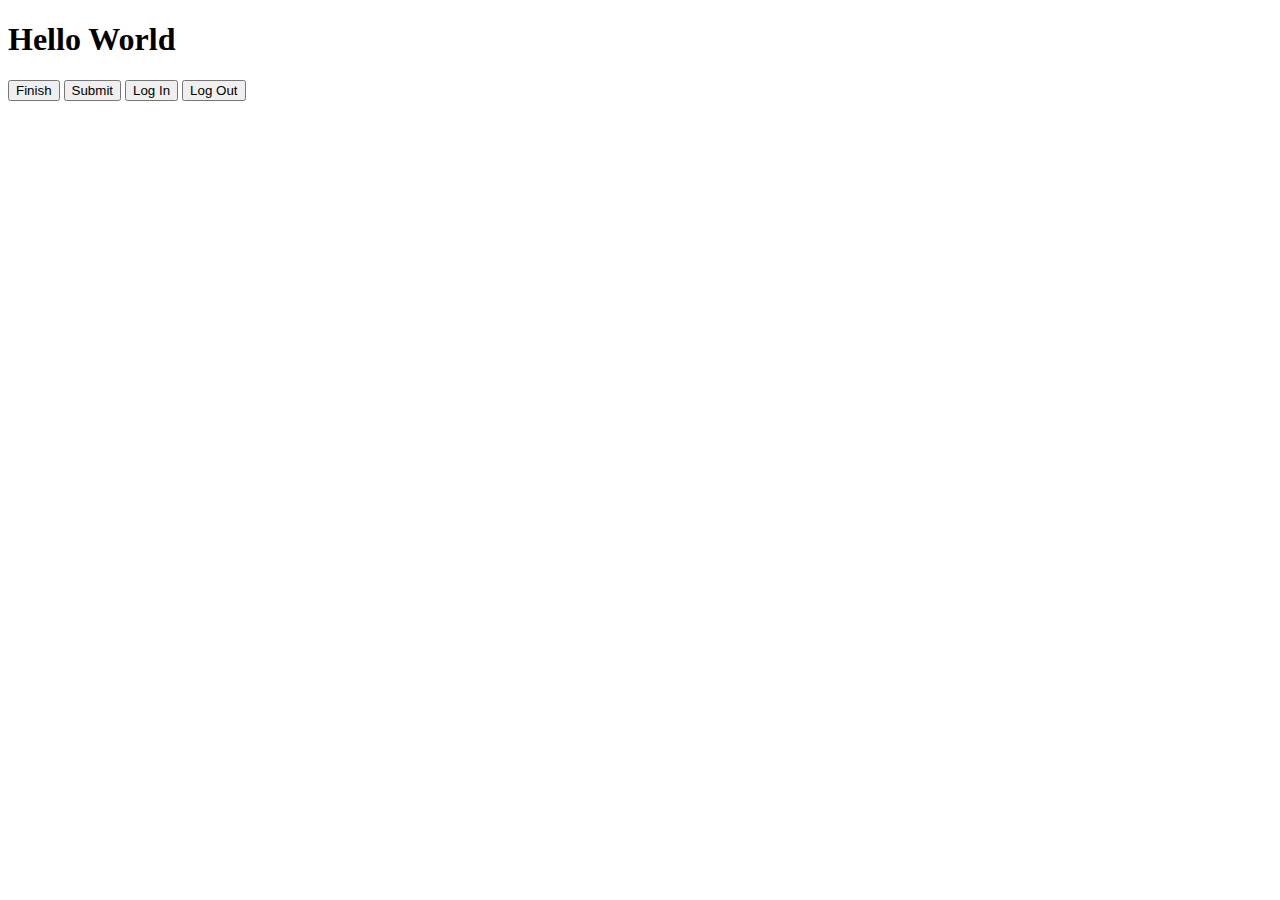
<file: Lec10_200225/index.html>
<!DOCTYPE html>
<html lang="en">
<head>
    <meta charset="UTF-8">
    <meta name="viewport" content="width=device-width, initial-scale=1.0">
    <title>Tech Mahindra</title>
    
</head>
<body>
    <h1>Hello World</h1>
    <button id="btn">Finish</button>
    <button id="btn1">Submit</button>
    <button id="btn2">Log In</button>
    <button id="btn3">Log Out</button>


    <script src="index.js"></script>
</body>
</html>
</file>
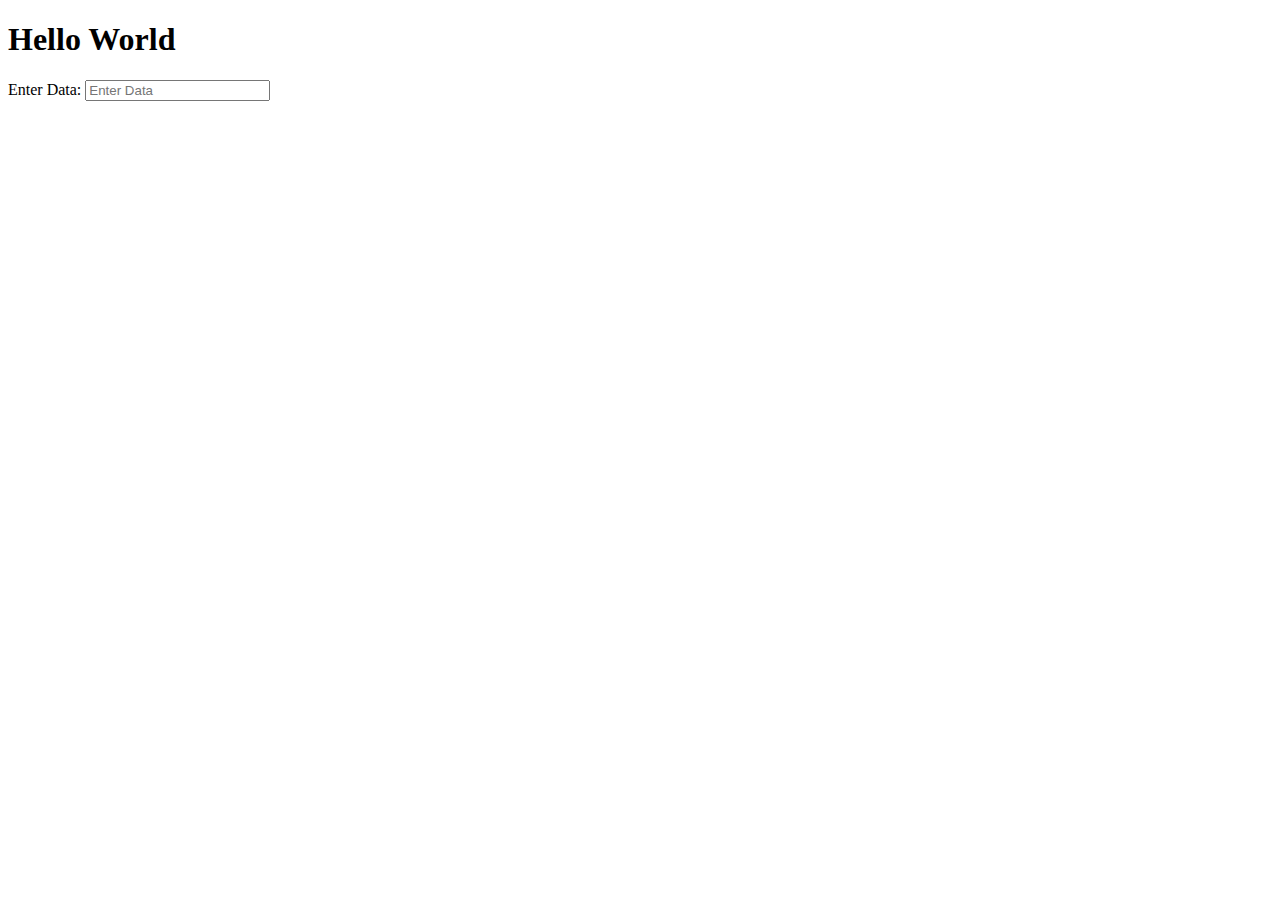
<file: Lec11_210225/index.html>
<!DOCTYPE html>
<html lang="en">
<head>
    <meta charset="UTF-8">
    <meta name="viewport" content="width=device-width, initial-scale=1.0">
    <title>Tech Mahindra</title>
    
</head>
<style>

    #grandparent{
        border: 2px solid sandybrown;
        width: 400px;
        height: 400px;
        display: flex;
        justify-content: center;
        align-items: center;
        background-color: white;
    }

    #parent{
        border: 2px solid red;
        width: 300px;
        height: 300px;
        display: flex;
        justify-content: center;
        align-items: center;
        background-color: white;
    }
    #child{
        border: 2px solid blue;
        width: 200px;
        height: 200px;
        display: flex;
        justify-content: center;
        align-items: center;
        background-color: white;
    }
    #grandparent:hover{
        background-color: green;
    }
    #parent:hover{
        background-color: aqua;
    }
    #child:hover{
        background-color: beige;
    }
</style>

<body>
    <h1>Hello World</h1>
<!-- 
    <div id="grandparent">
        <div id="parent">
            <div id="child">

            </div>
        </div>
    </div> -->


<!-- <div id="maindiv">
    <ul id="subjects">
        <li id="sub1">Math</li>
        <li id="sub2">English</li>
        <li id="sub3">Science</li>
        <li id="sub4">Music</li>
    </ul>
</div> -->



<div id="searchbox">
    <span>Enter Data:
        <input type="text" id="searchbox" placeholder="Enter Data"> 
    </span>
</div>

    <script src="index.js"></script>
</body>
</html>
</file>
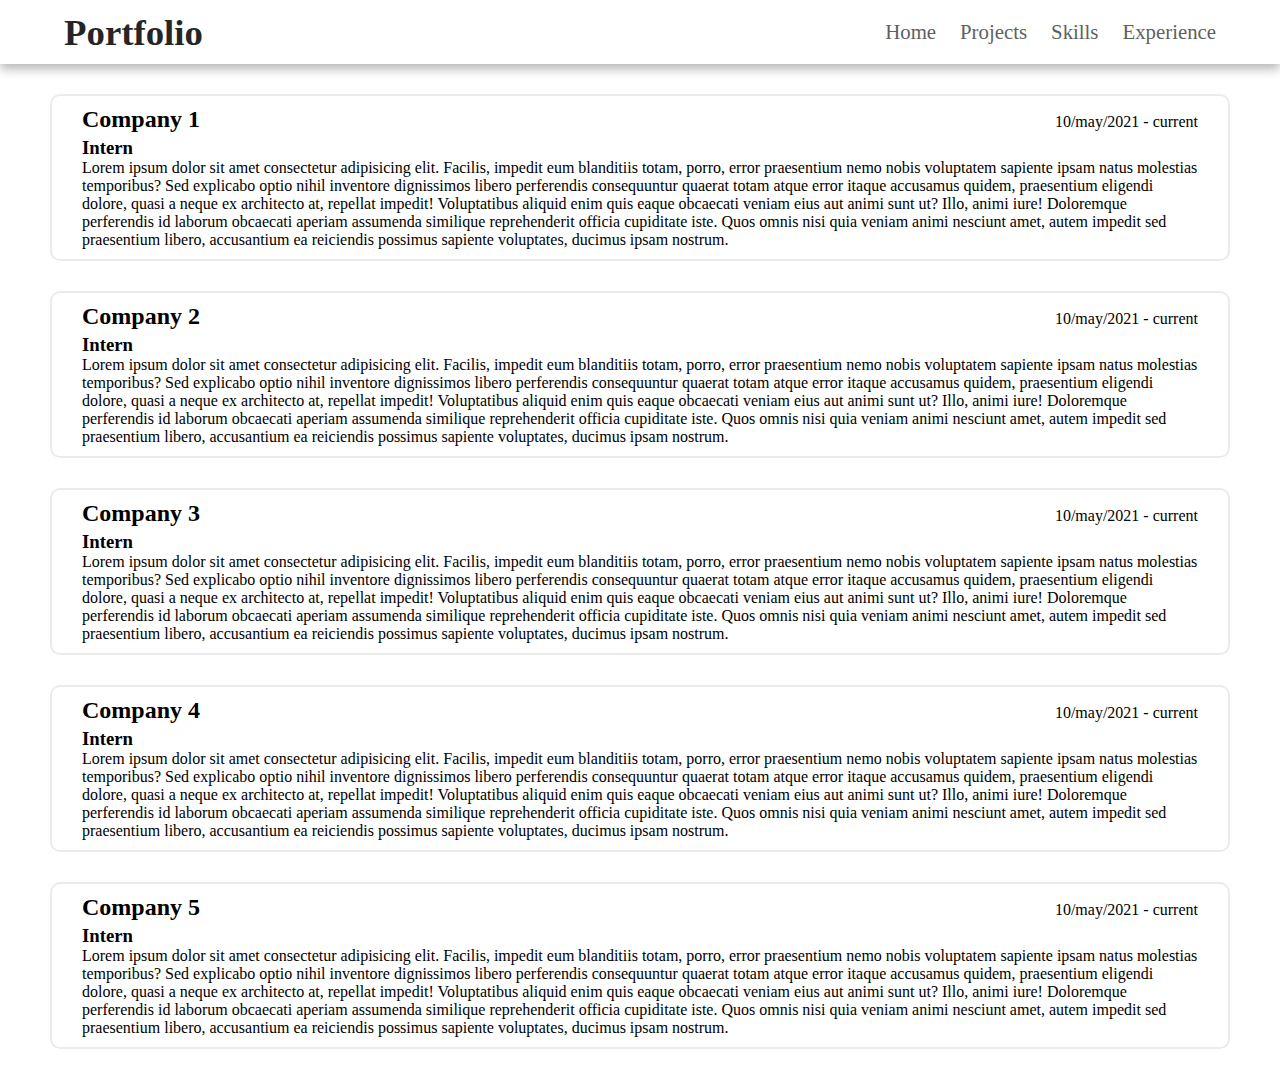
<file: Lec2_050225/experience.html>
<!DOCTYPE html>
<html lang="en">
<head>
    <meta charset="UTF-8">
    <meta name="viewport" content="width=device-width, initial-scale=1.0">
    <title>Document</title>
    <link rel="stylesheet" href="experience.css">
</head>
<body>
    <nav class="navbar">
        <div class="navbar-container container">
            <input type="checkbox" name="" id="">
            <div class="hamburger-lines">
                <span class="line line1"></span>
                <span class="line line2"></span>
                <span class="line line3"></span>
            </div>
            <ul class="menu-items">
                <li><a href="./index.html">Home</a></li>
                <li><a href="./projects.html">Projects</a></li>
                <li><a href="./skills.html">Skills</a></li>
                <li><a href="#">Experience</a></li>
            </ul>
            <h1 class="logo">Portfolio</h1>
        </div>
    </nav>
    <div class="experience-container">
        <div class="experience-1">
          <div>
            <div class="company-info-section">
              <h2>Company 1</h2>
              <p>10/may/2021 - current</p>
            </div>
            <h3>Intern</h3>
          </div>
  
          <p>
            Lorem ipsum dolor sit amet consectetur adipisicing elit. Facilis,
            impedit eum blanditiis totam, porro, error praesentium nemo nobis
            voluptatem sapiente ipsam natus molestias temporibus? Sed explicabo
            optio nihil inventore dignissimos libero perferendis consequuntur
            quaerat totam atque error itaque accusamus quidem, praesentium
            eligendi dolore, quasi a neque ex architecto at, repellat impedit!
            Voluptatibus aliquid enim quis eaque obcaecati veniam eius aut animi
            sunt ut? Illo, animi iure! Doloremque perferendis id laborum obcaecati
            aperiam assumenda similique reprehenderit officia cupiditate iste.
            Quos omnis nisi quia veniam animi nesciunt amet, autem impedit sed
            praesentium libero, accusantium ea reiciendis possimus sapiente
            voluptates, ducimus ipsam nostrum.
          </p>
        </div>
      </div>
  
      <div class="experience-container">
        <div class="experience-1">
          <div>
            <div class="company-info-section">
              <h2>Company 2</h2>
              <p>10/may/2021 - current</p>
            </div>
            <h3>Intern</h3>
          </div>
  
          <p>
            Lorem ipsum dolor sit amet consectetur adipisicing elit. Facilis,
            impedit eum blanditiis totam, porro, error praesentium nemo nobis
            voluptatem sapiente ipsam natus molestias temporibus? Sed explicabo
            optio nihil inventore dignissimos libero perferendis consequuntur
            quaerat totam atque error itaque accusamus quidem, praesentium
            eligendi dolore, quasi a neque ex architecto at, repellat impedit!
            Voluptatibus aliquid enim quis eaque obcaecati veniam eius aut animi
            sunt ut? Illo, animi iure! Doloremque perferendis id laborum obcaecati
            aperiam assumenda similique reprehenderit officia cupiditate iste.
            Quos omnis nisi quia veniam animi nesciunt amet, autem impedit sed
            praesentium libero, accusantium ea reiciendis possimus sapiente
            voluptates, ducimus ipsam nostrum.
          </p>
        </div>
      </div>
  
      <div class="experience-container">
        <div class="experience-1">
          <div>
            <div class="company-info-section">
              <h2>Company 3</h2>
              <p>10/may/2021 - current</p>
            </div>
            <h3>Intern</h3>
          </div>
  
          <p>
            Lorem ipsum dolor sit amet consectetur adipisicing elit. Facilis,
            impedit eum blanditiis totam, porro, error praesentium nemo nobis
            voluptatem sapiente ipsam natus molestias temporibus? Sed explicabo
            optio nihil inventore dignissimos libero perferendis consequuntur
            quaerat totam atque error itaque accusamus quidem, praesentium
            eligendi dolore, quasi a neque ex architecto at, repellat impedit!
            Voluptatibus aliquid enim quis eaque obcaecati veniam eius aut animi
            sunt ut? Illo, animi iure! Doloremque perferendis id laborum obcaecati
            aperiam assumenda similique reprehenderit officia cupiditate iste.
            Quos omnis nisi quia veniam animi nesciunt amet, autem impedit sed
            praesentium libero, accusantium ea reiciendis possimus sapiente
            voluptates, ducimus ipsam nostrum.
          </p>
        </div>
      </div>
  
      <div class="experience-container">
        <div class="experience-1">
          <div>
            <div class="company-info-section">
              <h2>Company 4</h2>
              <p>10/may/2021 - current</p>
            </div>
            <h3>Intern</h3>
          </div>

  
          <p>
            Lorem ipsum dolor sit amet consectetur adipisicing elit. Facilis,
            impedit eum blanditiis totam, porro, error praesentium nemo nobis
            voluptatem sapiente ipsam natus molestias temporibus? Sed explicabo
            optio nihil inventore dignissimos libero perferendis consequuntur
            quaerat totam atque error itaque accusamus quidem, praesentium
            eligendi dolore, quasi a neque ex architecto at, repellat impedit!
            Voluptatibus aliquid enim quis eaque obcaecati veniam eius aut animi
            sunt ut? Illo, animi iure! Doloremque perferendis id laborum obcaecati
            aperiam assumenda similique reprehenderit officia cupiditate iste.
            Quos omnis nisi quia veniam animi nesciunt amet, autem impedit sed
            praesentium libero, accusantium ea reiciendis possimus sapiente
            voluptates, ducimus ipsam nostrum.
          </p>
        </div>
      </div>
  
      <div class="experience-container">
        <div class="experience-1">
          <div>
            <div class="company-info-section">
              <h2>Company 5</h2>
              <p>10/may/2021 - current</p>
            </div>
            <h3>Intern</h3>
          </div>
  
  
          <p>
            Lorem ipsum dolor sit amet consectetur adipisicing elit. Facilis,
            impedit eum blanditiis totam, porro, error praesentium nemo nobis
            voluptatem sapiente ipsam natus molestias temporibus? Sed explicabo
            optio nihil inventore dignissimos libero perferendis consequuntur
            quaerat totam atque error itaque accusamus quidem, praesentium
            eligendi dolore, quasi a neque ex architecto at, repellat impedit!
            Voluptatibus aliquid enim quis eaque obcaecati veniam eius aut animi
            sunt ut? Illo, animi iure! Doloremque perferendis id laborum obcaecati
            aperiam assumenda similique reprehenderit officia cupiditate iste.
            Quos omnis nisi quia veniam animi nesciunt amet, autem impedit sed
            praesentium libero, accusantium ea reiciendis possimus sapiente
            voluptates, ducimus ipsam nostrum.
          </p>
        </div>
      </div>
</body>
</html>
</file>
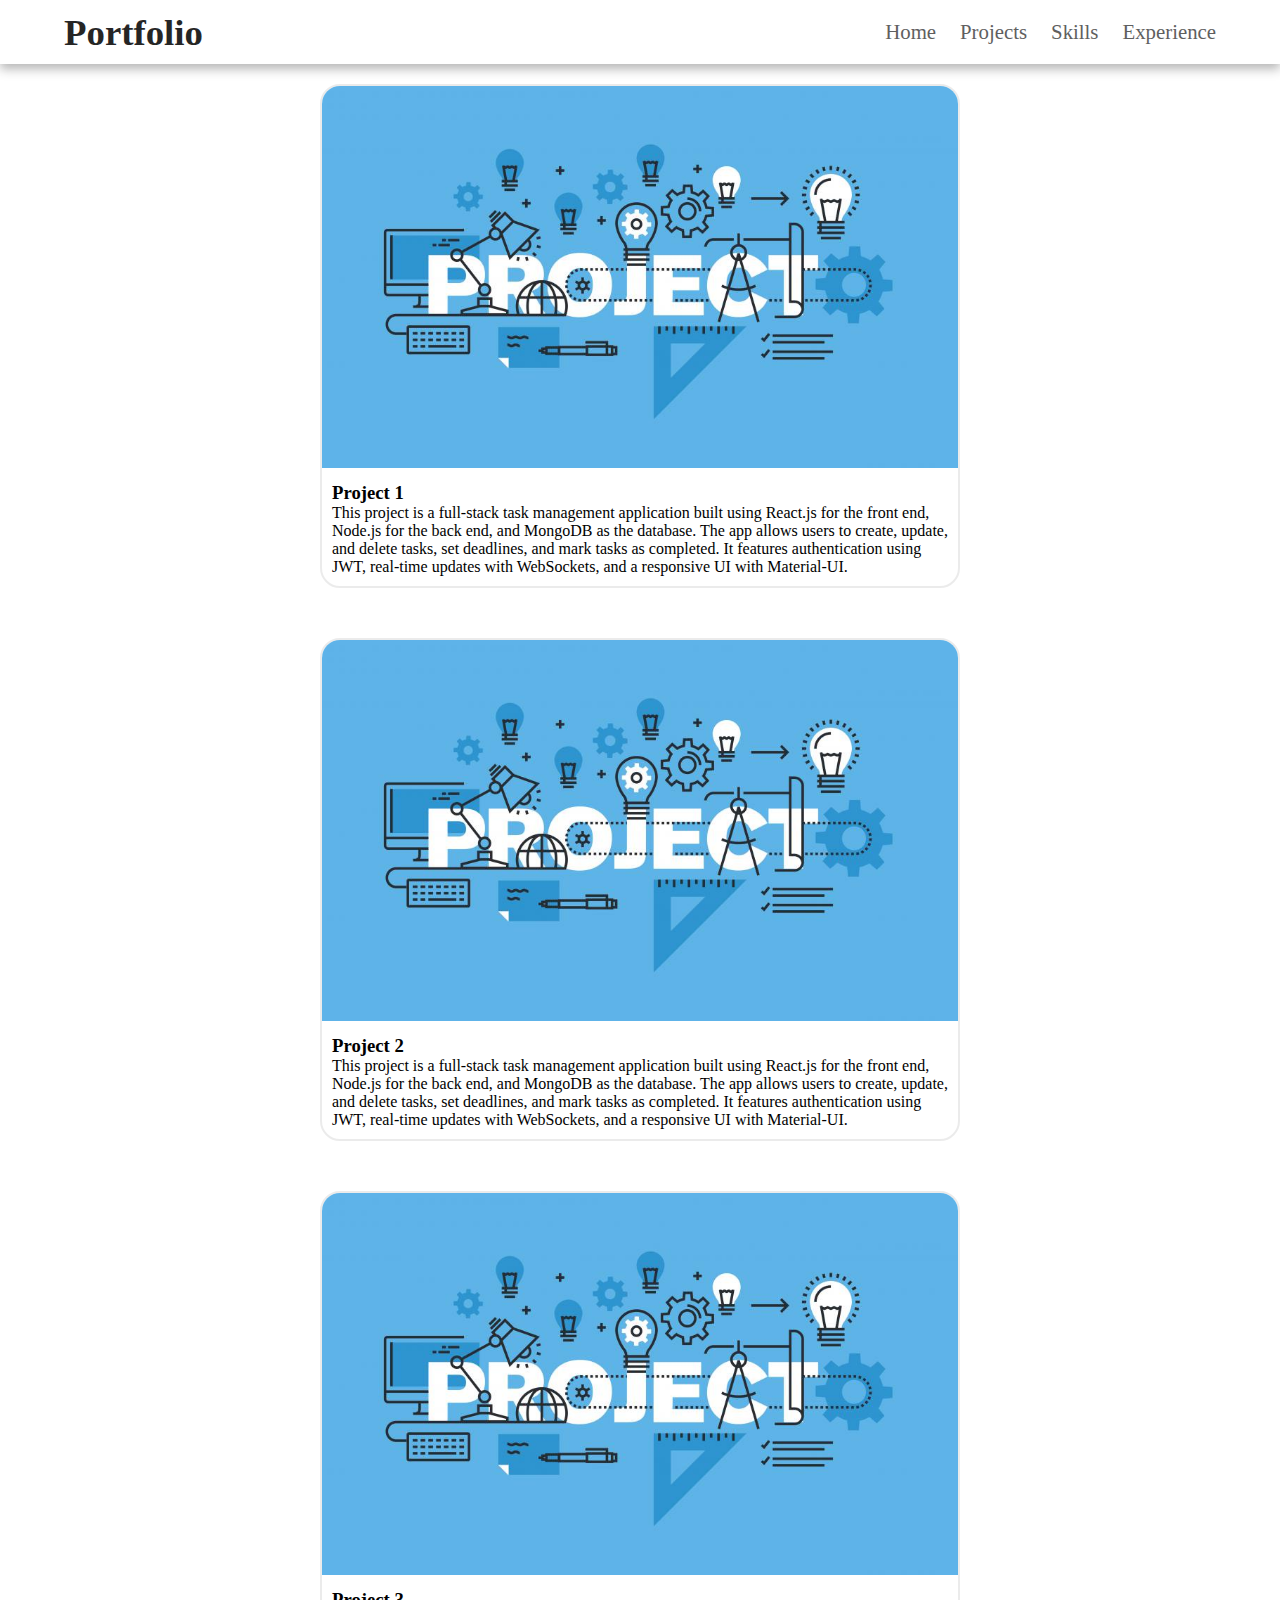
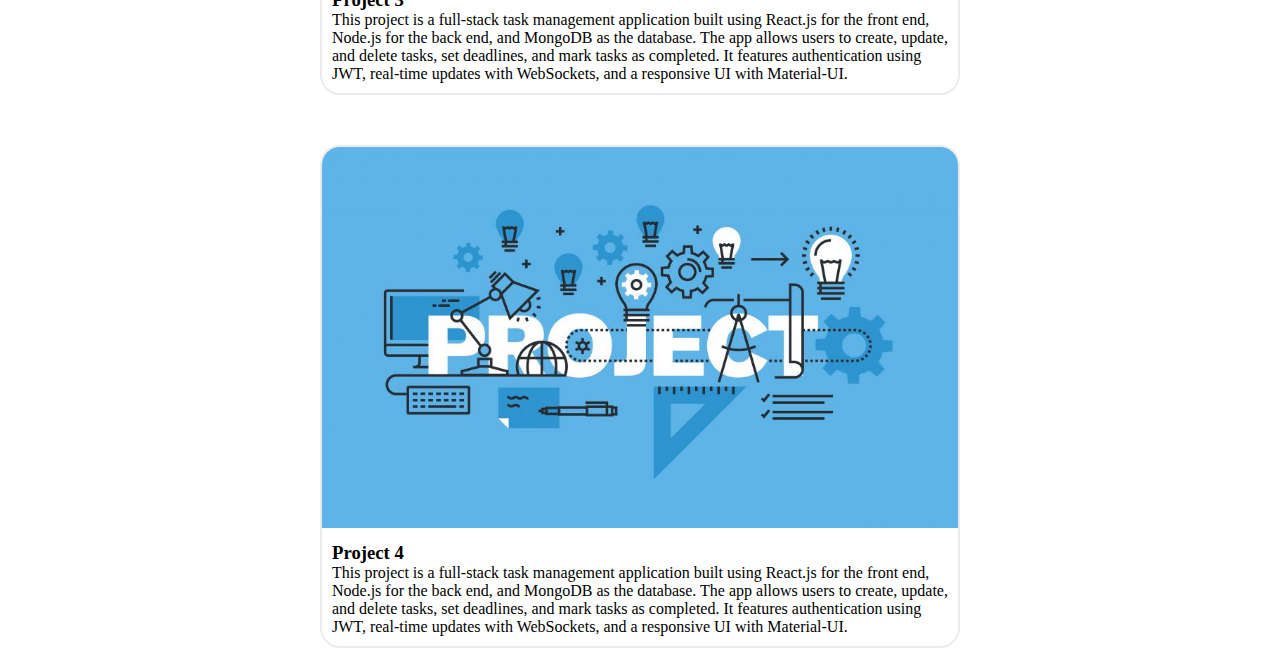
<file: Lec2_050225/projects.html>
<!DOCTYPE html>
<html lang="en">
  <head>
    <link rel="stylesheet" href="projects.css" />
    <meta charset="UTF-8" />
    <meta name="viewport" content="width=device-width, initial-scale=1.0" />
    <title>Document</title>
  </head>
  <body>
    <!-- navbar -->
    <nav class="navbar">
        <div class="navbar-container container">
            <input type="checkbox" name="" id="">
            <div class="hamburger-lines">
                <span class="line line1"></span>
                <span class="line line2"></span>
                <span class="line line3"></span>
            </div>
            <ul class="menu-items">
                <li><a href="./index.html">Home</a></li>
                <li><a href="#">Projects</a></li>
                <li><a href="./skills.html">Skills</a></li>
                <li><a href="./experience.html">Experience</a></li>
            </ul>
            <h1 class="logo">Portfolio</h1>
        </div>
    </nav>
    <!-- Project section -->
    <div class="project-container">
      <div class="project-1">
        <div class="image-banner">
          <img
            src="Images/ProjectManagement.jpg"
            alt="project-1 image"
            width="100%"
          />

          <div class="description-section-projects">
            <h3>Project 1</h3>
            <!-- <div class="tech-stack-section">
              <span>ReactJS</span>
              <span>HTML</span>
              <span>Css</span>
              <span>JavaScript</span>
            </div> -->
            <p>
                This project is a full-stack task management application built using React.js for the front end, Node.js for the back end, and MongoDB as the database. The app allows users to create, update, and delete tasks, set deadlines, and mark tasks as completed. It features authentication using JWT, real-time updates with WebSockets, and a responsive UI with Material-UI.
            </p>
          </div>
        </div>
      </div>

      <div class="project-1">
        <div class="image-banner">
          <img
            src="Images/ProjectManagement.jpg"
            alt="project-1 image"
            width="100%"
          />

          <div class="description-section-projects">
            <h3>Project 2</h3>
            <!-- <div class="tech-stack-section">
              <span>ReactJS</span>
              <span>HTML</span>
              <span>Css</span>
              <span>JavaScript</span>
            </div> -->
            <p>
                This project is a full-stack task management application built using React.js for the front end, Node.js for the back end, and MongoDB as the database. The app allows users to create, update, and delete tasks, set deadlines, and mark tasks as completed. It features authentication using JWT, real-time updates with WebSockets, and a responsive UI with Material-UI.
            </p>
          </div>
        </div>
      </div>

      <div class="project-1">
        <div class="image-banner">
          <img
            src="Images/ProjectManagement.jpg"
            alt="project-1 image"
            width="100%"
          />

          <div class="description-section-projects">
            <h3>Project 3</h3>
            <!-- <div class="tech-stack-section">
              <span>ReactJS</span>
              <span>HTML</span>
              <span>Css</span>
              <span>JavaScript</span>
            </div> -->
            <p>
                This project is a full-stack task management application built using React.js for the front end, Node.js for the back end, and MongoDB as the database. The app allows users to create, update, and delete tasks, set deadlines, and mark tasks as completed. It features authentication using JWT, real-time updates with WebSockets, and a responsive UI with Material-UI.
            </p>
          </div>
        </div>
      </div>

      <div class="project-1">
        <div class="image-banner">
          <img
            src="Images/ProjectManagement.jpg"
            alt="project-1 image"
            width="100%"
          />

          <div class="description-section-projects">
            <h3>Project 4</h3>
            <!-- <div class="tech-stack-section">
              <span>ReactJS</span>
              <span>HTML</span>
              <span>Css</span>
              <span>JavaScript</span>
            </div> -->
            <p>
                This project is a full-stack task management application built using React.js for the front end, Node.js for the back end, and MongoDB as the database. The app allows users to create, update, and delete tasks, set deadlines, and mark tasks as completed. It features authentication using JWT, real-time updates with WebSockets, and a responsive UI with Material-UI.
            </p>
          </div>
        </div>
      </div>
  </body>
</html>
</file>
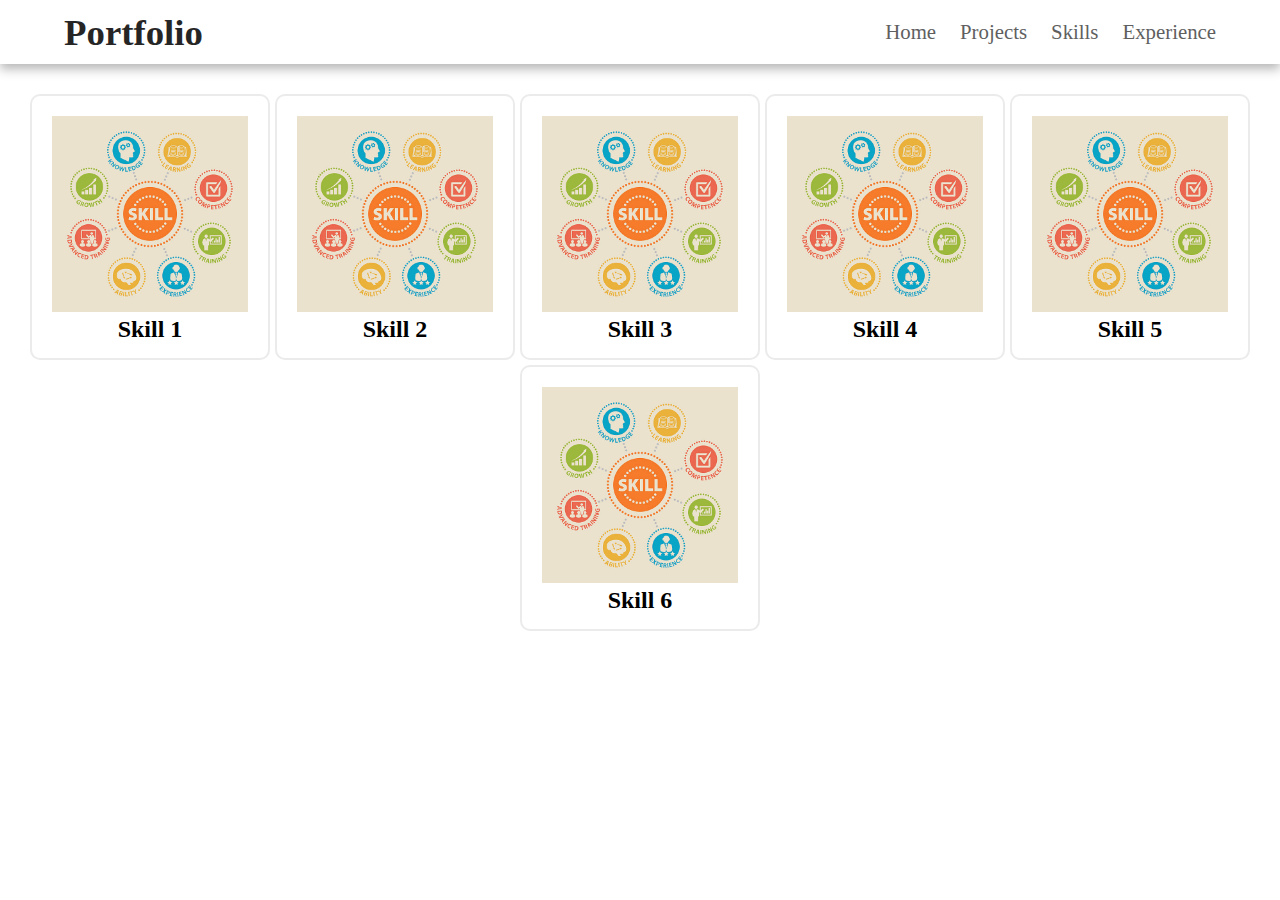
<file: Lec2_050225/skills.html>
<!DOCTYPE html>
<html lang="en">
<head>
    <meta charset="UTF-8">
    <meta name="viewport" content="width=device-width, initial-scale=1.0">
    <title>Document</title>
    <link rel="stylesheet" href="skills.css">
</head>
<body>
    <nav class="navbar">
        <div class="navbar-container container">
            <input type="checkbox" name="" id="">
            <div class="hamburger-lines">
                <span class="line line1"></span>
                <span class="line line2"></span>
                <span class="line line3"></span>
            </div>
            <ul class="menu-items">
                <li><a href="./index.html">Home</a></li>
                <li><a href="./projects.html">Projects</a></li>
                <li><a href="#">Skills</a></li>
                <li><a href="./experience.html">Experience</a></li>
            </ul>
            <h1 class="logo">Portfolio</h1>
        </div>
    </nav>
    <div class="skills-container">
        <div class="skill-1">
          <img
            src="./Images/skill.jpg"
            alt="project-1 image"
            width="100%"
          />
  
          <h2>Skill 1</h2>
        </div>
  
        <div class="skill-1">
          <img
            src="./Images/skill.jpg"
            alt="project-1 image"
            width="100%"
          />
  
          <h2>Skill 2</h2>
        </div>
  
        <div class="skill-1">
          <img
            src="./Images/skill.jpg"
            alt="project-1 image"
            width="100%"
          />
  
          <h2>Skill 3</h2>
        </div>
  
        <div class="skill-1">
          <img
            src="./Images/skill.jpg"
            alt="project-1 image"
            width="100%"
          />
  
          <h2>Skill 4</h2>
        </div>
  
        <div class="skill-1">
          <img
            src="./Images/skill.jpg"
            alt="project-1 image"
            width="100%"
          />
  
          <h2>Skill 5</h2>
        </div>
  
        <div class="skill-1">
          <img
            src="./Images/skill.jpg"
            alt="project-1 image"
            width="100%"
          />
  
          <h2>Skill 6</h2>
        </div>
  
        
</body>
</html>
</file>
<file: Lec2_050225/experience.css>
*,
*::after,
*::before{
    box-sizing: border-box;
    padding: 0;
    margin: 0;
}

.html{
    font-size: 62.5%;
}

.navbar input[type="checkbox"],
.navbar .hamburger-lines{
    display: none;
}

.container{
    max-width: 1200px;
    width: 90%;
    margin: auto;
}

.navbar{
    box-shadow: 0px 5px 10px 0px #aaa;
    /* position: fixed; */
    width: 100%;
    background: #fff;
    color: #000;
    opacity: 0.85;
    z-index: 100;
}

.navbar-container{
    display: flex;
    justify-content: space-between;
    height: 64px;
    align-items: center;
}

.menu-items{
    order: 2;
    display: flex;
}
.logo{
    order: 1;
    font-size: 2.3rem;
}

.menu-items li{
    list-style: none;
    margin-left: 1.5rem;
    font-size: 1.3rem;
}

.navbar a{
    color: #444;
    text-decoration: none;
    font-weight: 500;
    transition: color 0.3s ease-in-out;
}

.navbar a:hover{
    color: #117964;
}

@media (max-width: 768px){
    .navbar{
        opacity: 0.95;
    }

    .navbar-container input[type="checkbox"],
    .navbar-container .hamburger-lines{
        display: block;
    }

    .navbar-container{
        display: block;
        position: relative;
        height: 64px;
    }

    .navbar-container input[type="checkbox"]{
        position: absolute;
        display: block;
        height: 32px;
        width: 30px;
        top: 20px;
        left: 20px;
        z-index: 5;
        opacity: 0;
        cursor: pointer;
    }

    .navbar-container .hamburger-lines{
        display: block;
        height: 28px;
        width: 35px;
        position: absolute;
        top: 20px;
        left: 20px;
        z-index: 2;
        display: flex;
        flex-direction: column;
        justify-content: space-between;
    }

    .navbar-container .hamburger-lines .line{
        display: block;
        height: 4px;
        width: 100%;
        border-radius: 10px;
        background: #333;
    }
    
    .navbar-container .hamburger-lines .line1{
        transform-origin: 0% 0%;
        transition: transform 0.3s ease-in-out;
    }

    .navbar-container .hamburger-lines .line2{
        transition: transform 0.2s ease-in-out;
    }

    .navbar-container .hamburger-lines .line3{
        transform-origin: 0% 100%;
        transition: transform 0.3s ease-in-out;
    }

    .navbar .menu-items{
        padding-top: 100px;
        background: #fff;
        height: 100vh;
        max-width: 300px;
        transform: translate(-150%);
        display: flex;
        flex-direction: column;
        margin-left: -40px;
        padding-left: 40px;
        transition: transform 0.5s ease-in-out;
        box-shadow:  5px 0px 10px 0px #aaa;
        overflow: scroll;
    }

    .navbar .menu-items li{
        margin-bottom: 1.8rem;
        font-size: 1.1rem;
        font-weight: 500;
    }

    .logo{
        position: absolute;
        top: 10px;
        right: 15px;
        font-size: 2.5rem;
    }

    .navbar-container input[type="checkbox"]:checked ~ .menu-items{
        transform: translateX(0);
    }

    .navbar-container input[type="checkbox"]:checked ~ .hamburger-lines .line1{
        transform: rotate(45deg);
    }

    .navbar-container input[type="checkbox"]:checked ~ .hamburger-lines .line2{
        transform: scaleY(0);
    }

    .navbar-container input[type="checkbox"]:checked ~ .hamburger-lines .line3{
        transform: rotate(-45deg);
    }




}
.experience-container{
    display: flex;
    flex-direction: column;
    justify-content: center;
    margin: 30px 50px;
}

.experience-container:hover{
    box-shadow: rgba(99, 99, 99, 0.2) 0px 2px 8px 0px;
    scale: 105%;
    transition: all 0.3s;
}

.experience-1{
    border: 2px solid red;
    padding: 10px 30px;
    border: 2px solid rgba(128, 128, 128, 0.157);
    border-radius: 10px;
}

.company-info-section{
    display: flex;
    align-items: baseline;
    justify-content: space-between;
}

.experience-1 div h3{
    margin-top: 4px;
}


  /* responsive design */
  @media (max-width: 480px) {
	.nav {
	  padding: 1rem;
	}
	.nav > .nav-btn {
	  display: inline-block;
	  position: absolute;
	  right: 0;
	  top: 0;
	  padding-top: 0.2rem;
	}
	.nav > .nav-btn > label {
	  display: inline-block;
	  width: 50px;
	  height: 50px;
	  padding: 13px;
	}
	.nav > .nav-btn > label > span {
	  display: block;
	  width: 25px;
	  height: 10px;
	  border-top: 2px solid #eee;
	}
	.nav > .nav-list {
	  position: absolute;
	  display: flex;
	  flex-direction: column;
	  gap: 1rem;
	  width: 100%;
	  background-color: #00000063;
	  height: 0;
	  transition: all 0.3s ease-in;
	  top: 40px;
	  left: 0;
	  overflow: hidden;
	}
	.nav > .nav-list > li {
	  width: 100%;
	  margin-top: 1.5rem;
	}
	.nav > #nav-check:checked ~ .nav-list {
	  height: calc(100vh - 50px);
	}

  }
</file>
<file: Lec2_050225/projects.css>
*,
*::after,
*::before{
    box-sizing: border-box;
    padding: 0;
    margin: 0;
}

.html{
    font-size: 62.5%;
}

.navbar input[type="checkbox"],
.navbar .hamburger-lines{
    display: none;
}

.container{
    max-width: 1200px;
    width: 90%;
    margin: auto;
}

.navbar{
    box-shadow: 0px 5px 10px 0px #aaa;
    /* position: fixed; */
    width: 100%;
    background: #fff;
    color: #000;
    opacity: 0.85;
    z-index: 100;
}

.navbar-container{
    display: flex;
    justify-content: space-between;
    height: 64px;
    align-items: center;
}

.menu-items{
    order: 2;
    display: flex;
}
.logo{
    order: 1;
    font-size: 2.3rem;
}

.menu-items li{
    list-style: none;
    margin-left: 1.5rem;
    font-size: 1.3rem;
}

.navbar a{
    color: #444;
    text-decoration: none;
    font-weight: 500;
    transition: color 0.3s ease-in-out;
}

.navbar a:hover{
    color: #117964;
}

@media (max-width: 768px){
    .navbar{
        opacity: 0.95;
    }

    .navbar-container input[type="checkbox"],
    .navbar-container .hamburger-lines{
        display: block;
    }

    .navbar-container{
        display: block;
        position: relative;
        height: 64px;
    }

    .navbar-container input[type="checkbox"]{
        position: absolute;
        display: block;
        height: 32px;
        width: 30px;
        top: 20px;
        left: 20px;
        z-index: 5;
        opacity: 0;
        cursor: pointer;
    }

    .navbar-container .hamburger-lines{
        display: block;
        height: 28px;
        width: 35px;
        position: absolute;
        top: 20px;
        left: 20px;
        z-index: 2;
        display: flex;
        flex-direction: column;
        justify-content: space-between;
    }

    .navbar-container .hamburger-lines .line{
        display: block;
        height: 4px;
        width: 100%;
        border-radius: 10px;
        background: #333;
    }
    
    .navbar-container .hamburger-lines .line1{
        transform-origin: 0% 0%;
        transition: transform 0.3s ease-in-out;
    }

    .navbar-container .hamburger-lines .line2{
        transition: transform 0.2s ease-in-out;
    }

    .navbar-container .hamburger-lines .line3{
        transform-origin: 0% 100%;
        transition: transform 0.3s ease-in-out;
    }

    .navbar .menu-items{
        padding-top: 100px;
        background: #fff;
        height: 100vh;
        max-width: 300px;
        transform: translate(-150%);
        display: flex;
        flex-direction: column;
        margin-left: -40px;
        padding-left: 40px;
        transition: transform 0.5s ease-in-out;
        box-shadow:  5px 0px 10px 0px #aaa;
        overflow: scroll;
    }

    .navbar .menu-items li{
        margin-bottom: 1.8rem;
        font-size: 1.1rem;
        font-weight: 500;
    }

    .logo{
        position: absolute;
        top: 10px;
        right: 15px;
        font-size: 2.5rem;
    }

    .navbar-container input[type="checkbox"]:checked ~ .menu-items{
        transform: translateX(0);
    }

    .navbar-container input[type="checkbox"]:checked ~ .hamburger-lines .line1{
        transform: rotate(45deg);
    }

    .navbar-container input[type="checkbox"]:checked ~ .hamburger-lines .line2{
        transform: scaleY(0);
    }

    .navbar-container input[type="checkbox"]:checked ~ .hamburger-lines .line3{
        transform: rotate(-45deg);
    }

}

/* Project section */

.project-container{
    display: flex;
    flex-wrap: wrap;
    gap: 50px;
    padding: 20px;
    justify-content: center;
}

.project-1{
    width: 40rem;
    border: 2px solid rgba(128, 128, 128, 0.157);
    border-radius: 20px;
    overflow: hidden;
}

.project-1:hover{
    box-shadow: rgba(99, 99, 99, 0.2) 0px 2px 8px 0px;
    scale: 105%;
    transition: all 0.3s;
}

.description-section-projects{
    padding: 10px;
}

.tech-stack-section{
    padding: 10px;
}
</file>
<file: Lec2_050225/skills.css>
*,
*::after,
*::before{
    box-sizing: border-box;
    padding: 0;
    margin: 0;
}

.html{
    font-size: 62.5%;
}

.navbar input[type="checkbox"],
.navbar .hamburger-lines{
    display: none;
}

.container{
    max-width: 1200px;
    width: 90%;
    margin: auto;
}

.navbar{
    box-shadow: 0px 5px 10px 0px #aaa;
    /* position: fixed; */
    width: 100%;
    background: #fff;
    color: #000;
    opacity: 0.85;
    z-index: 100;
}

.navbar-container{
    display: flex;
    justify-content: space-between;
    height: 64px;
    align-items: center;
}

.menu-items{
    order: 2;
    display: flex;
}
.logo{
    order: 1;
    font-size: 2.3rem;
}

.menu-items li{
    list-style: none;
    margin-left: 1.5rem;
    font-size: 1.3rem;
}

.navbar a{
    color: #444;
    text-decoration: none;
    font-weight: 500;
    transition: color 0.3s ease-in-out;
}

.navbar a:hover{
    color: #117964;
}

@media (max-width: 768px){
    .navbar{
        opacity: 0.95;
    }

    .navbar-container input[type="checkbox"],
    .navbar-container .hamburger-lines{
        display: block;
    }

    .navbar-container{
        display: block;
        position: relative;
        height: 64px;
    }

    .navbar-container input[type="checkbox"]{
        position: absolute;
        display: block;
        height: 32px;
        width: 30px;
        top: 20px;
        left: 20px;
        z-index: 5;
        opacity: 0;
        cursor: pointer;
    }

    .navbar-container .hamburger-lines{
        display: block;
        height: 28px;
        width: 35px;
        position: absolute;
        top: 20px;
        left: 20px;
        z-index: 2;
        display: flex;
        flex-direction: column;
        justify-content: space-between;
    }

    .navbar-container .hamburger-lines .line{
        display: block;
        height: 4px;
        width: 100%;
        border-radius: 10px;
        background: #333;
    }
    
    .navbar-container .hamburger-lines .line1{
        transform-origin: 0% 0%;
        transition: transform 0.3s ease-in-out;
    }

    .navbar-container .hamburger-lines .line2{
        transition: transform 0.2s ease-in-out;
    }

    .navbar-container .hamburger-lines .line3{
        transform-origin: 0% 100%;
        transition: transform 0.3s ease-in-out;
    }

    .navbar .menu-items{
        padding-top: 100px;
        background: #fff;
        height: 100vh;
        max-width: 300px;
        transform: translate(-150%);
        display: flex;
        flex-direction: column;
        margin-left: -40px;
        padding-left: 40px;
        transition: transform 0.5s ease-in-out;
        box-shadow:  5px 0px 10px 0px #aaa;
        overflow: scroll;
    }

    .navbar .menu-items li{
        margin-bottom: 1.8rem;
        font-size: 1.1rem;
        font-weight: 500;
    }

    .logo{
        position: absolute;
        top: 10px;
        right: 15px;
        font-size: 2.5rem;
    }

    .navbar-container input[type="checkbox"]:checked ~ .menu-items{
        transform: translateX(0);
    }

    .navbar-container input[type="checkbox"]:checked ~ .hamburger-lines .line1{
        transform: rotate(45deg);
    }

    .navbar-container input[type="checkbox"]:checked ~ .hamburger-lines .line2{
        transform: scaleY(0);
    }

    .navbar-container input[type="checkbox"]:checked ~ .hamburger-lines .line3{
        transform: rotate(-45deg);
    }

}
.skills-container{
	display: flex;
	flex-wrap: wrap;
	justify-content: center;
	gap: 5px;
	margin: 30px;
}

.skill-1:hover{
	scale: 105%;
	transition: all 0.3s;
	box-shadow: rgba(99, 99, 99, 0.2) 0px 2px 8px 0px;
}

.skill-1{
	width: 15rem;
	border: 2px solid rgba(128, 128, 128, 0.157);
	text-align: center;
	border-radius: 10px;
}

.skill-1 img{
	padding: 20px 20px 0 20px;
}

.skill-1 h2{
	padding-bottom: 15px;
}



  /* responsive design */
  @media (max-width: 480px) {
	.nav {
	  padding: 1rem;
	}
	.nav > .nav-btn {
	  display: inline-block;
	  position: absolute;
	  right: 0;
	  top: 0;
	  padding-top: 0.2rem;
	}
	.nav > .nav-btn > label {
	  display: inline-block;
	  width: 50px;
	  height: 50px;
	  padding: 13px;
	}
	.nav > .nav-btn > label > span {
	  display: block;
	  width: 25px;
	  height: 10px;
	  border-top: 2px solid #eee;
	}
	.nav > .nav-list {
	  position: absolute;
	  display: flex;
	  flex-direction: column;
	  gap: 1rem;
	  width: 100%;
	  background-color: #00000063;
	  height: 0;
	  transition: all 0.3s ease-in;
	  top: 40px;
	  left: 0;
	  overflow: hidden;
	}
	.nav > .nav-list > li {
	  width: 100%;
	  margin-top: 1.5rem;
	}
	.nav > #nav-check:checked ~ .nav-list {
	  height: calc(100vh - 50px);
	}
  }
</file>
